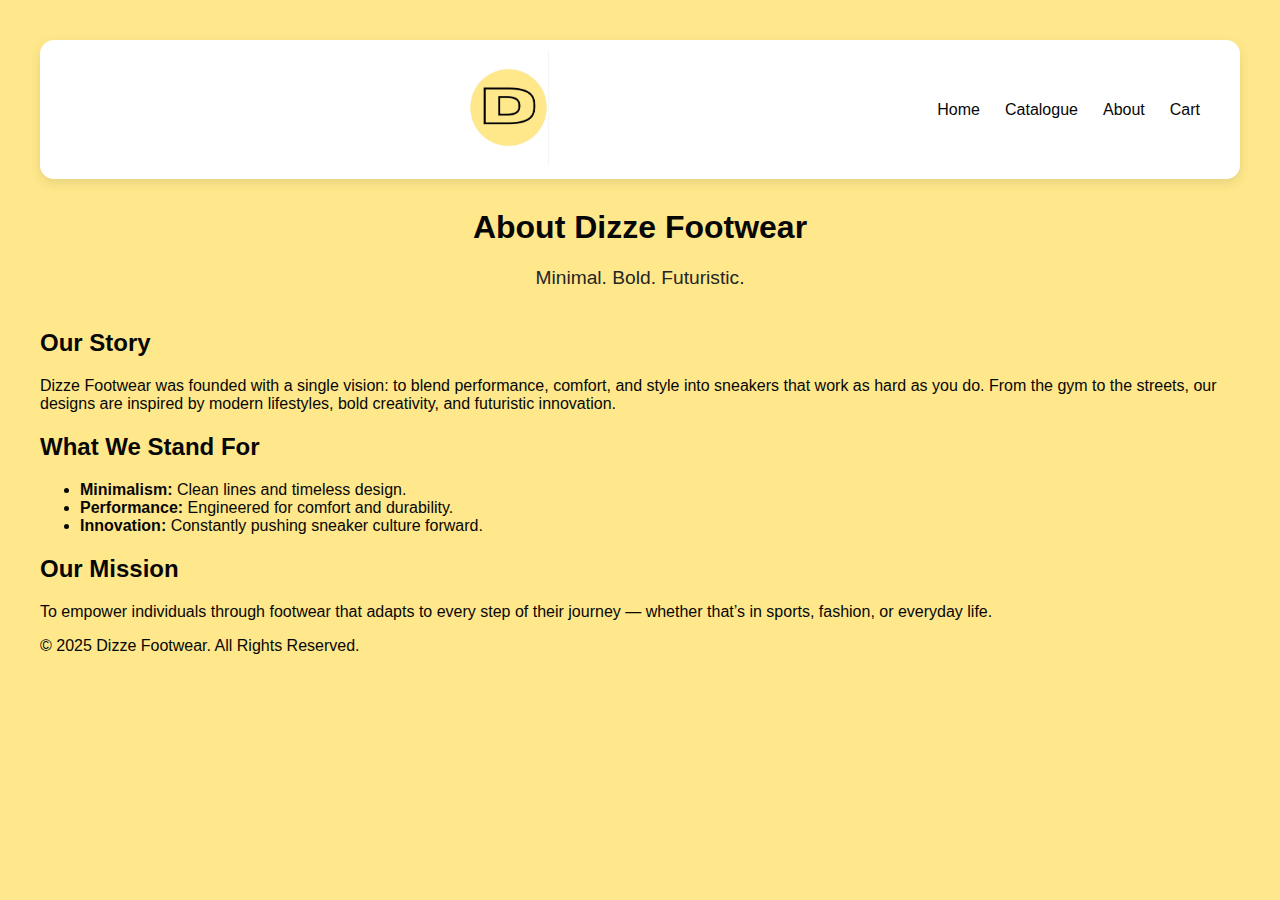
<file: html/about.html>
<!DOCTYPE html>
<html lang="en">

<head>
  <meta charset="UTF-8">
  <meta name="viewport" content="width=device-width, initial-scale=1.0">
  <title>About | Dizze Footwear</title>
  <link rel="stylesheet" href="../style.css">
</head>

<body>
  <!-- Navigation -->
  <nav>
    <div class="logo-container">
      <a href="../index.html">
        <img src="../D.jpg" alt="Dizze Footwear Logo">
      </a>
    </div>
    <ul>
      <li><a href="../index.html">Home</a></li>
      <li><a href="./catalogue.html">Catalogue</a></li>
      <li><a href="./about.html" class="active">About</a></li>
      <li><a href="./cart.html">Cart</a></li>
    </ul>
  </nav>

  <!-- Header -->
  <header>
    <h1>About Dizze Footwear</h1>
    <p>Minimal. Bold. Futuristic.</p>
  </header>

  <!-- Main Content -->
  <main class="about-section">
    <section class="about-intro">
      <h2>Our Story</h2>
      <p>
        Dizze Footwear was founded with a single vision: to blend performance, comfort, and style into
        sneakers that work as hard as you do. From the gym to the streets, our designs are inspired by
        modern lifestyles, bold creativity, and futuristic innovation.
      </p>
    </section>

    <section class="about-values">
      <h2>What We Stand For</h2>
      <ul>
        <li><strong>Minimalism:</strong> Clean lines and timeless design.</li>
        <li><strong>Performance:</strong> Engineered for comfort and durability.</li>
        <li><strong>Innovation:</strong> Constantly pushing sneaker culture forward.</li>
      </ul>
    </section>

    <section class="about-mission">
      <h2>Our Mission</h2>
      <p>
        To empower individuals through footwear that adapts to every step of their journey —
        whether that’s in sports, fashion, or everyday life.
      </p>
    </section>
  </main>

  <!-- Footer -->
  <footer>
    <p>&copy; 2025 Dizze Footwear. All Rights Reserved.</p>
  </footer>

  <!-- Scroll animation JS -->
  <script>
    const sections = document.querySelectorAll(".about-section section");

    function revealSections() {
      const windowHeight = window.innerHeight;
      sections.forEach(section => {
        const rect = section.getBoundingClientRect();
        if (rect.top < windowHeight - 100) {
          section.classList.add("visible");
        }
      });
    }

    window.addEventListener("scroll", revealSections);
    window.addEventListener("load", revealSections);
  </script>
</body>

</html>
</file>
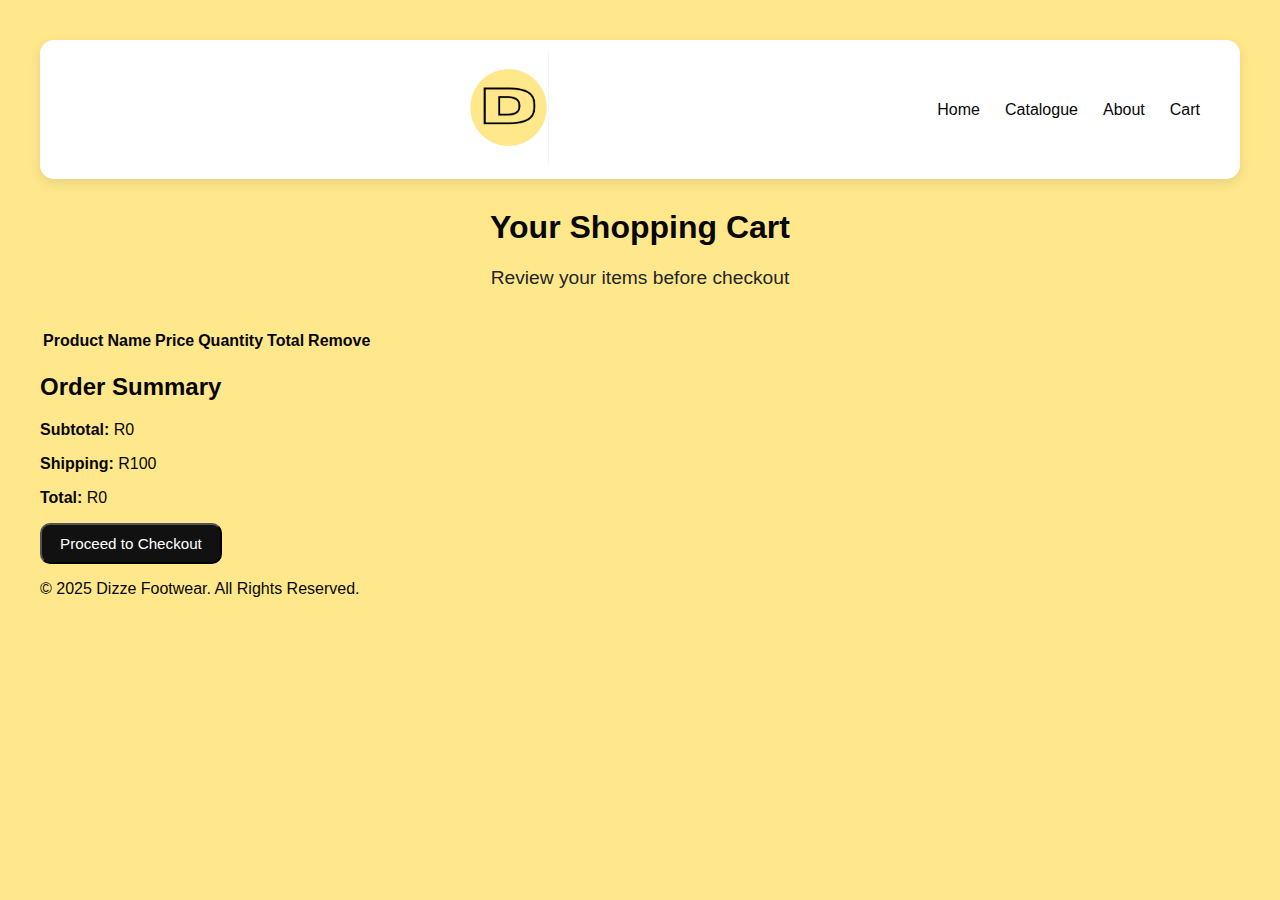
<file: html/cart.html>
<!DOCTYPE html>
<html lang="en">

<head>
  <meta charset="UTF-8">
  <meta name="viewport" content="width=device-width, initial-scale=1.0">
  <title>Cart | Dizze Footwear</title>
  <link rel="stylesheet" href="../style.css">
</head>

<body>
  <!-- Navigation -->
  <nav>
    <div class="logo-container">
      <a href="../index.html">
        <img src="../D.jpg" alt="Dizze Footwear Logo">
      </a>
    </div>
    <ul>
      <li><a href="../index.html">Home</a></li>
      <li><a href="./catalogue.html">Catalogue</a></li>
      <li><a href="./about.html">About</a></li>
      <li><a href="./cart.html" class="active">Cart</a></li>
    </ul>
  </nav>

  <!-- Header -->
  <header>
    <h1>Your Shopping Cart</h1>
    <p>Review your items before checkout</p>
  </header>

  <!-- Main Cart Section -->
  <main class="cart-section">
    <table class="cart-table">
      <thead>
        <tr>
          <th>Product</th>
          <th>Name</th>
          <th>Price</th>
          <th>Quantity</th>
          <th>Total</th>
          <th>Remove</th>
        </tr>
      </thead>
      <tbody id="cartItems">
        <!-- Example static row (will later be filled dynamically with JS) -->
        <tr>
          <td><img src="../profile.jpg" alt="Dizze AirFlex" class="cart-img"></td>
          <td>Dizze AirFlex</td>
          <td>R999</td>
          <td><input type="number" value="1" min="1"></td>
          <td>R999</td>
          <td><button class="remove-btn">X</button></td>
        </tr>
      </tbody>
    </table>

    <!-- Cart Summary -->
    <section class="cart-summary">
      <h2>Order Summary</h2>
      <p><strong>Subtotal:</strong> <span id="subtotal">R999</span></p>
      <p><strong>Shipping:</strong> R100</p>
      <p><strong>Total:</strong> <span id="total">R1,099</span></p>
      <button class="btn checkout-btn">Proceed to Checkout</button>
    </section>
  </main>

  <!-- Footer -->
  <footer>
    <p>&copy; 2025 Dizze Footwear. All Rights Reserved.</p>
  </footer>

  <!-- JavaScript for cart logic -->
  <script src="../cart.js"></script>
</body>

</html>
</file>
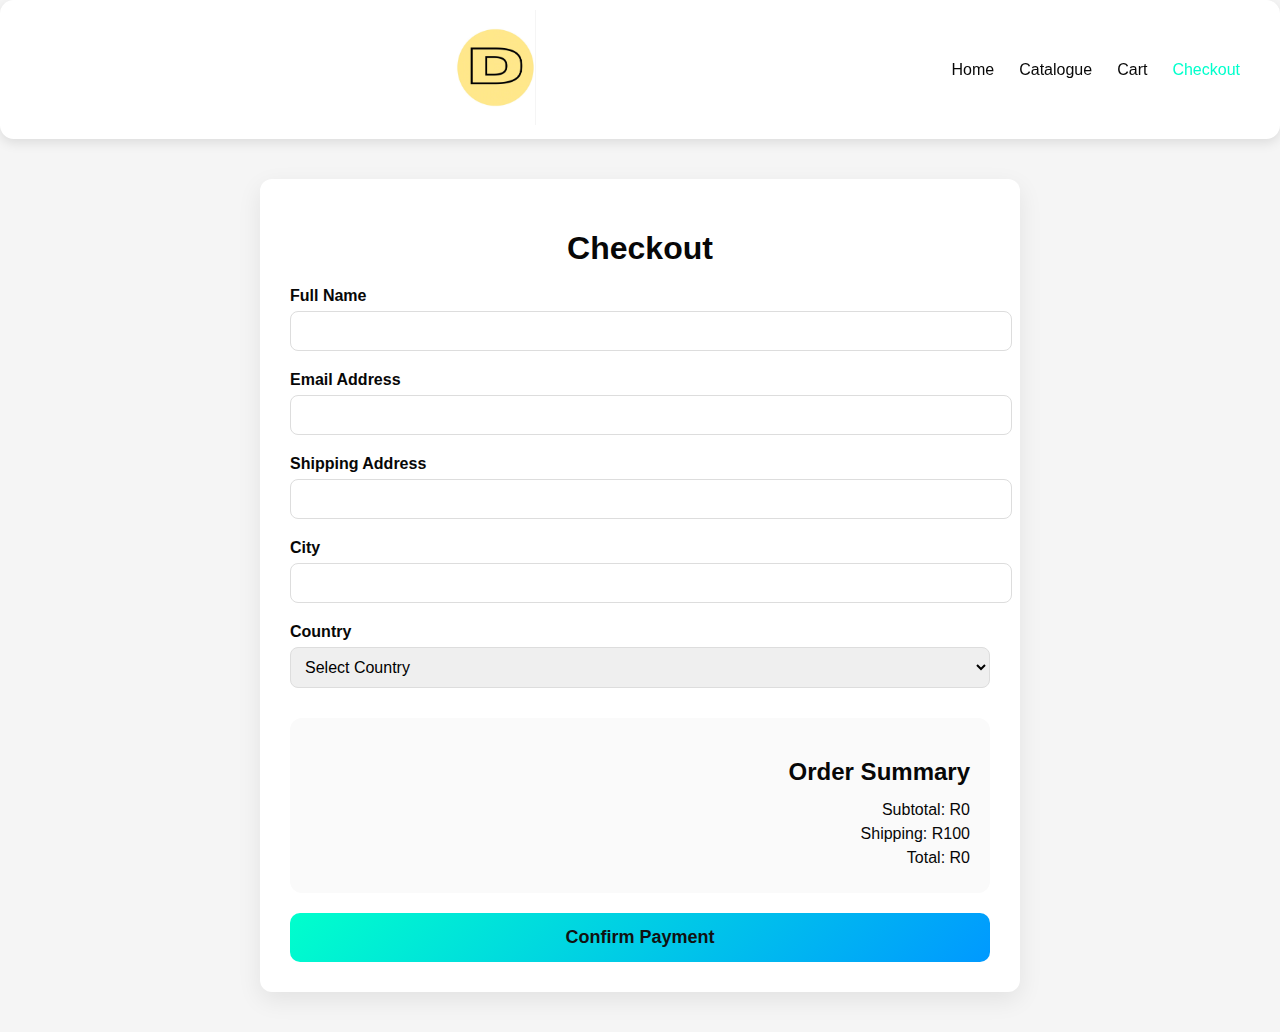
<file: html/checkout.html>
<!DOCTYPE html>
<html lang="en">
<head>
  <meta charset="UTF-8">
  <meta name="viewport" content="width=device-width, initial-scale=1.0">
  <title>Checkout | Dizze Footwear</title>
  <link rel="stylesheet" href="../style.css">
  <style>
    body { font-family: "Helvetica Neue", Arial, sans-serif; background: #f5f5f5; margin: 0; padding: 0; }
    nav { display:flex; justify-content: space-between; align-items:center; padding:10px 40px; background:#fff; box-shadow:0 4px 12px rgba(0,0,0,0.1); }
    nav ul { display:flex; list-style:none; gap:25px; margin:0; padding:0; }
    nav ul li a { text-decoration:none; color:#070707; font-weight:500; transition:0.2s; }
    nav ul li a.active, nav ul li a:hover { color:#00ffcc; }
    
    main.checkout-section { max-width:700px; margin:40px auto; background:#fff; padding:30px; border-radius:12px; box-shadow:0 8px 25px rgba(0,0,0,0.08); }
    h1 { text-align:center; margin-bottom:20px; }
    
    .form-group { margin-bottom:20px; }
    label { display:block; margin-bottom:6px; font-weight:600; }
    input, select { width:100%; padding:10px; border-radius:8px; border:1px solid #ddd; outline:none; font-size:16px; transition:0.3s; }
    input:focus, select:focus { border-color:#00ffcc; box-shadow:0 0 8px #00ffcc33; }

    .checkout-summary { background:#fafafa; padding:20px; border-radius:12px; margin-top:30px; text-align:right; }
    .checkout-summary h2 { margin-bottom:15px; }
    .checkout-summary p { margin:6px 0; font-size:16px; }

    .btn { margin-top:20px; padding:14px 28px; background: linear-gradient(135deg,#00ffcc,#0099ff); border:none; border-radius:10px; color:#111; font-size:18px; font-weight:bold; cursor:pointer; transition:0.3s; width:100%; }
    .btn:hover { background: linear-gradient(135deg,#0099ff,#00ffcc); color:#fff; transform:scale(1.05); }
  </style>
</head>
<body>

<nav>
  <div class="logo-container"><a href="../index.html"><img src="../D.jpg" alt="Dizze Logo" height="60"></a></div>
  <ul>
    <li><a href="../index.html">Home</a></li>
    <li><a href="./catalogue.html">Catalogue</a></li>
    <li><a href="./cart.html">Cart</a></li>
    <li><a href="./checkout.html" class="active">Checkout</a></li>
  </ul>
</nav>

<main class="checkout-section">
  <h1>Checkout</h1>
  
  <div class="form-group">
    <label for="fullName">Full Name</label>
    <input type="text" id="fullName" required>
  </div>

  <div class="form-group">
    <label for="email">Email Address</label>
    <input type="email" id="email" required>
  </div>

  <div class="form-group">
    <label for="address">Shipping Address</label>
    <input type="text" id="address" required>
  </div>

  <div class="form-group">
    <label for="city">City</label>
    <input type="text" id="city" required>
  </div>

  <div class="form-group">
    <label for="country">Country</label>
    <select id="country" required>
      <option value="">Select Country</option>
      <option value="South Africa">South Africa</option>
      <option value="USA">USA</option>
      <option value="UK">UK</option>
    </select>
  </div>

  <div class="checkout-summary">
    <h2>Order Summary</h2>
    <p>Subtotal: <span id="subtotal">R0</span></p>
    <p>Shipping: R100</p>
    <p>Total: <span id="total">R0</span></p>
  </div>

  <button class="btn" id="confirmBtn">Confirm Payment</button>
</main>

<script>
  // Load cart totals
  const subtotalEl = document.getElementById("subtotal");
  const totalEl = document.getElementById("total");
  let cart = JSON.parse(localStorage.getItem("cart")) || [];
  let subtotal = cart.reduce((sum,item)=>sum+item.price*item.quantity,0);
  subtotalEl.textContent = "R" + subtotal.toLocaleString();
  totalEl.textContent = "R" + (subtotal + (cart.length?100:0)).toLocaleString();

  document.getElementById("confirmBtn").addEventListener("click", () => {
    if(!document.getElementById("fullName").value || !document.getElementById("email").value || !document.getElementById("address").value) {
      alert("Please fill in all required fields.");
      return;
    }
    localStorage.removeItem("cart"); // empty cart
    window.location.href = "thankyou.html";
  });
</script>

</body>
</html>
</file>
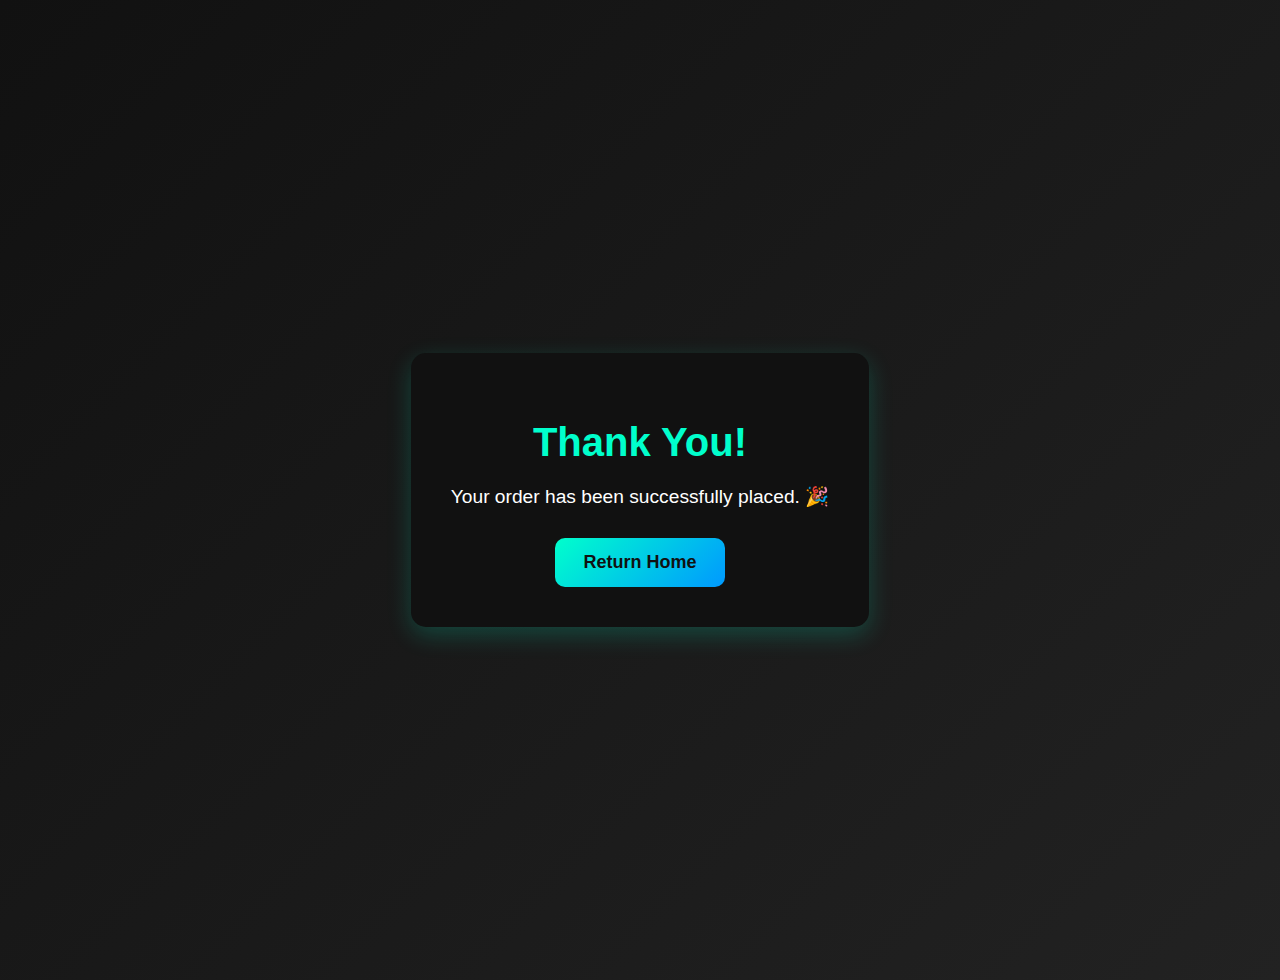
<file: html/thankyou.html>
<!DOCTYPE html>
<html lang="en">
<head>
  <meta charset="UTF-8">
  <meta name="viewport" content="width=device-width, initial-scale=1.0">
  <title>Thank You | Dizze Footwear</title>
  <link rel="stylesheet" href="../style.css">
  <style>
    body { font-family:"Helvetica Neue", Arial, sans-serif; display:flex; justify-content:center; align-items:center; min-height:100vh; margin:0; background: linear-gradient(135deg,#111,#222); color:#fff; text-align:center; }
    .thankyou-container { background:#111; padding:40px; border-radius:15px; box-shadow:0 8px 25px rgba(0,255,204,0.2); }
    h1 { font-size:2.5rem; margin-bottom:20px; color:#00ffcc; }
    p { font-size:1.2rem; margin-bottom:30px; }
    .btn { padding:14px 28px; font-size:18px; border:none; border-radius:10px; background: linear-gradient(135deg,#00ffcc,#0099ff); color:#111; font-weight:bold; cursor:pointer; transition:0.3s; text-decoration:none; }
    .btn:hover { background: linear-gradient(135deg,#0099ff,#00ffcc); color:#fff; transform:scale(1.05); }
  </style>
</head>
<body>

<div class="thankyou-container">
  <h1>Thank You!</h1>
  <p>Your order has been successfully placed. 🎉</p>
  <a href="../index.html" class="btn">Return Home</a>
</div>

</body>
</html>
</file>
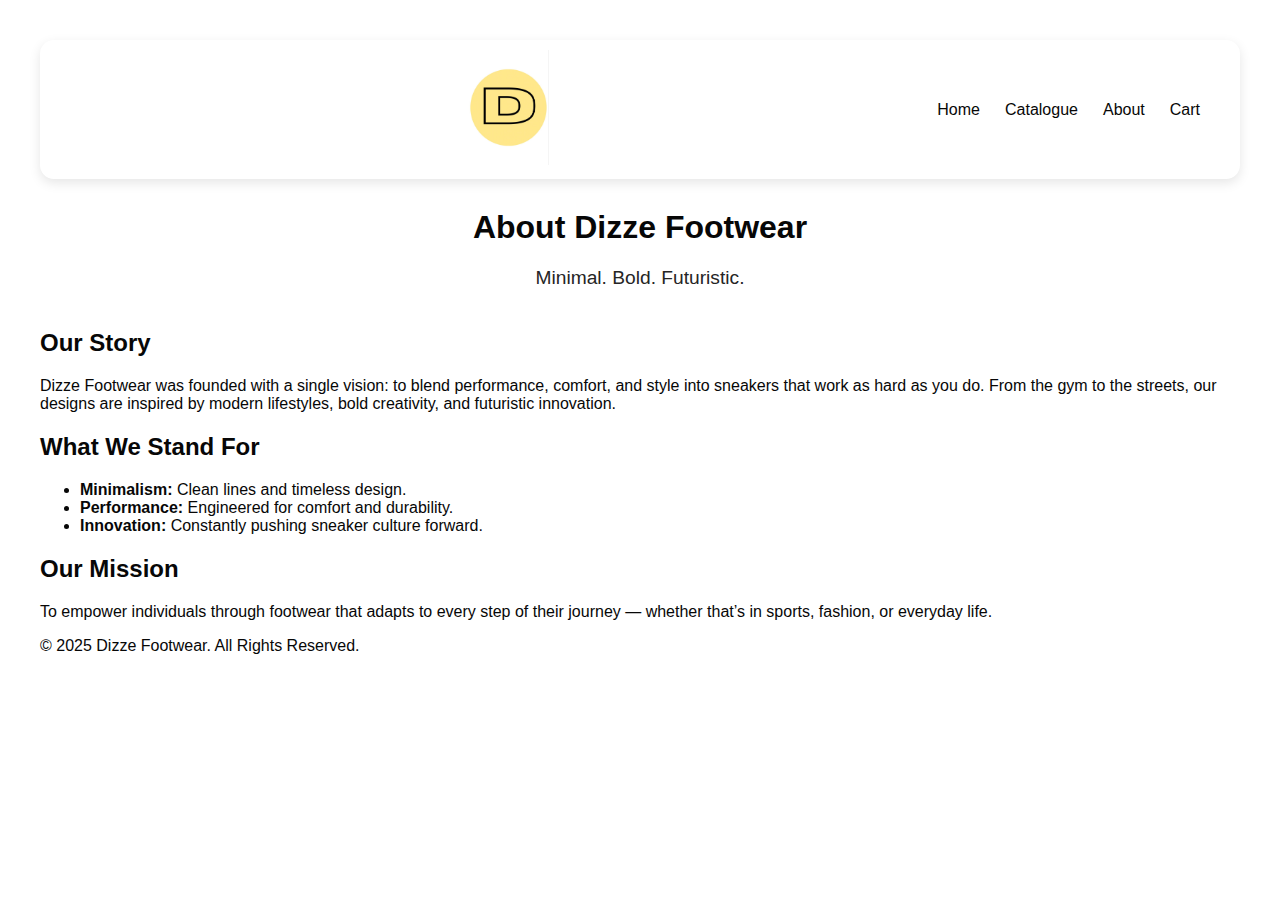
<file: DIZZY CAT/html/about.html>
<!DOCTYPE html>
<html lang="en">

<head>
  <meta charset="UTF-8">
  <meta name="viewport" content="width=device-width, initial-scale=1.0">
  <title>About | Dizze Footwear</title>
  <link rel="stylesheet" href="../style.css">
</head>

<body>
  <!-- Navigation -->
  <nav>
    <div class="logo-container">
      <a href="../index.html">
        <img src="../D.jpg" alt="Dizze Footwear Logo">
      </a>
    </div>
    <ul>
      <li><a href="../index.html">Home</a></li>
      <li><a href="./catalogue.html">Catalogue</a></li>
      <li><a href="./about.html" class="active">About</a></li>
      <li><a href="./cart.html">Cart</a></li>
    </ul>
  </nav>

  <!-- Header -->
  <header>
    <h1>About Dizze Footwear</h1>
    <p>Minimal. Bold. Futuristic.</p>
  </header>

  <!-- Main Content -->
  <main class="about-section">
    <section class="about-intro">
      <h2>Our Story</h2>
      <p>
        Dizze Footwear was founded with a single vision: to blend performance, comfort, and style into 
        sneakers that work as hard as you do. From the gym to the streets, our designs are inspired by 
        modern lifestyles, bold creativity, and futuristic innovation.
      </p>
    </section>

    <section class="about-values">
      <h2>What We Stand For</h2>
      <ul>
        <li><strong>Minimalism:</strong> Clean lines and timeless design.</li>
        <li><strong>Performance:</strong> Engineered for comfort and durability.</li>
        <li><strong>Innovation:</strong> Constantly pushing sneaker culture forward.</li>
      </ul>
    </section>

    <section class="about-mission">
      <h2>Our Mission</h2>
      <p>
        To empower individuals through footwear that adapts to every step of their journey — 
        whether that’s in sports, fashion, or everyday life.
      </p>
    </section>
  </main>

  <!-- Footer -->
  <footer>
    <p>&copy; 2025 Dizze Footwear. All Rights Reserved.</p>
  </footer>
</body>

</html>
</file>
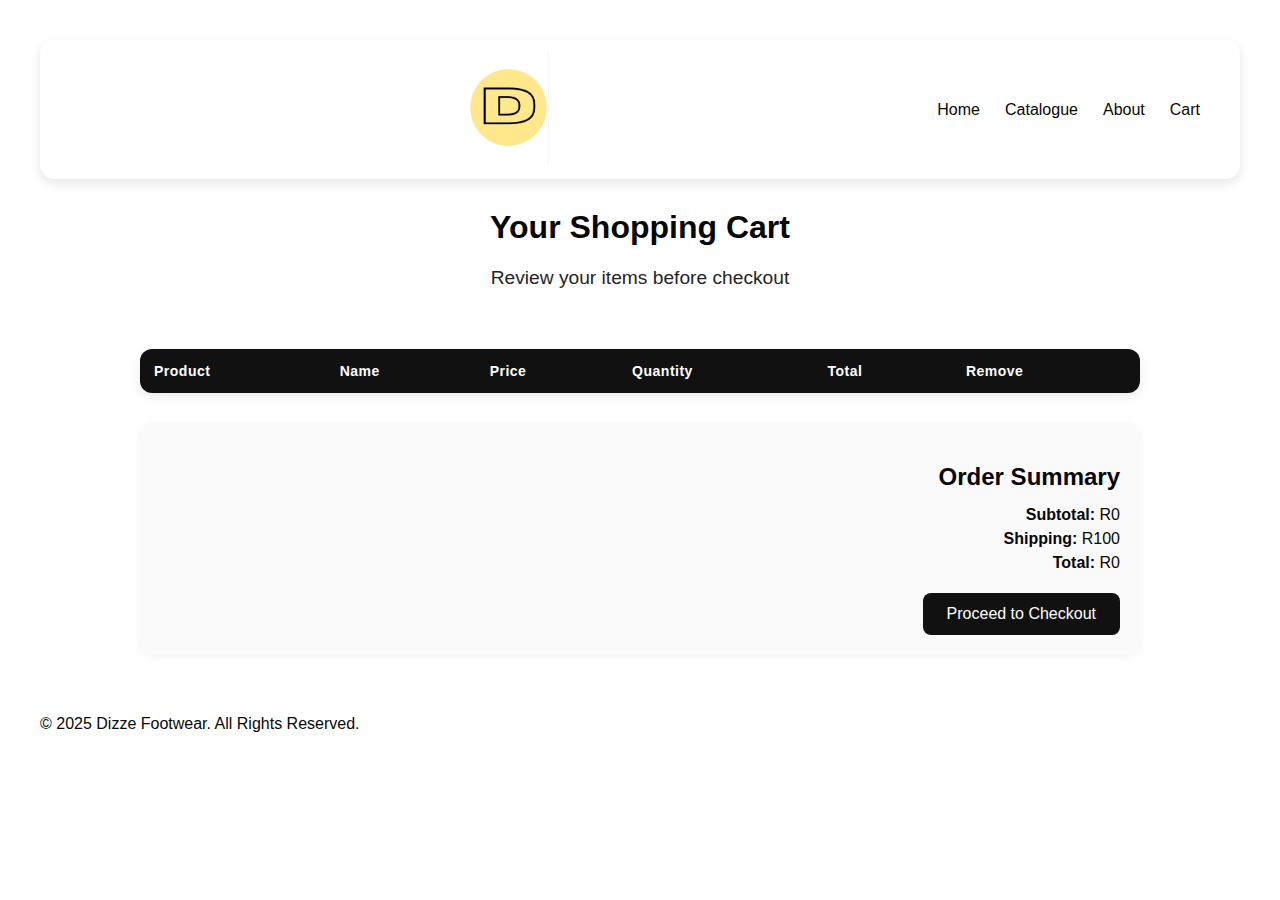
<file: DIZZY CAT/html/cart.html>
<!DOCTYPE html>
<html lang="en">

<head>
  <meta charset="UTF-8">
  <meta name="viewport" content="width=device-width, initial-scale=1.0">
  <title>Cart | Dizze Footwear</title>
  <link rel="stylesheet" href="../style.css">
</head>

<body>
  <!-- Navigation -->
  <nav>
    <div class="logo-container">
      <a href="../index.html">
        <img src="../D.jpg" alt="Dizze Footwear Logo">
      </a>
    </div>
    <ul>
      <li><a href="../index.html">Home</a></li>
      <li><a href="./catalogue.html">Catalogue</a></li>
      <li><a href="./about.html">About</a></li>
      <li><a href="./cart.html" class="active">Cart</a></li>
    </ul>
  </nav>

  <!-- Header -->
  <header>
    <h1>Your Shopping Cart</h1>
    <p>Review your items before checkout</p>
  </header>

  <!-- Main Cart Section -->
  <main class="cart-section">
    <table class="cart-table">
      <thead>
        <tr>
          <th>Product</th>
          <th>Name</th>
          <th>Price</th>
          <th>Quantity</th>
          <th>Total</th>
          <th>Remove</th>
        </tr>
      </thead>
      <tbody id="cartItems">
        <!-- Example static row (will later be filled dynamically with JS) -->
        <tr>
          <td><img src="../profile.jpg" alt="Dizze AirFlex" class="cart-img"></td>
          <td>Dizze AirFlex</td>
          <td>R999</td>
          <td><input type="number" value="1" min="1"></td>
          <td>R999</td>
          <td><button class="remove-btn">X</button></td>
        </tr>
      </tbody>
    </table>

    <!-- Cart Summary -->
    <section class="cart-summary">
      <h2>Order Summary</h2>
      <p><strong>Subtotal:</strong> <span id="subtotal">R999</span></p>
      <p><strong>Shipping:</strong> R100</p>
      <p><strong>Total:</strong> <span id="total">R1,099</span></p>
      <button class="btn checkout-btn">Proceed to Checkout</button>
    </section>
  </main>

  <!-- Footer -->
  <footer>
    <p>&copy; 2025 Dizze Footwear. All Rights Reserved.</p>
  </footer>

  <!-- JavaScript for cart logic -->
  <script src="../cart.js"></script>
</body>

</html>
</file>
<file: style.css>
/* --- Body --- */
        body {
            font-family: "Helvetica Neue", Arial, sans-serif;
            margin: 0;
            padding: 40px;
            background: #ffe88b;
            color: #070707;
        }

        /* --- Logo --- */
        .logo-container {
            width: 100%;
            display: flex;
            justify-content: center;
        }

        .logo-container img {
            height: 115px;
            width: auto;
            object-fit: contain;
        }

        @media (max-width: 600px) {
            .logo-container img {
                height: 65px;
            }
        }

        /* --- Navbar --- */
        nav {
            display: flex;
            justify-content: space-between;
            align-items: center;
            padding: 10px 40px;
            background: #fff;
            border-radius: 14px;
            box-shadow: 0 4px 12px rgba(0, 0, 0, 0.1);
            position: sticky;
            top: 0;
            z-index: 100;
            margin-bottom: 30px;
        }

        nav ul {
            list-style: none;
            display: flex;
            gap: 25px;
            margin: 0;
            padding: 0;
        }

        nav ul li a {
            text-decoration: none;
            font-size: 1rem;
            color: #070707;
            font-weight: 500;
            transition: color 0.2s ease;
        }

        nav ul li a:hover {
            color: #e63946;
        }

        /* --- Header --- */
        header {
            text-align: center;
            margin-bottom: 40px;
        }

        header p {
            color: #252525;
            font-size: 1.2rem;
        }

        /* --- Catalogue Grid --- */
        .catalogue {
            display: grid;
            grid-template-columns: repeat(auto-fit, minmax(200px, 1fr));
            gap: 30px;
            max-width: 1400px;
            margin: auto;
        }

        /* --- Product Cards --- */
        .product {
            background: #fff;
            border-radius: 20px;
            box-shadow: 0 4px 20px rgba(0, 0, 0, 0.08);
            padding: 20px;
            text-align: center;
            transition: transform 0.3s ease, box-shadow 0.3s ease;
            opacity: 0;
            transform: translateY(20px);
            animation: fadeInUp 0.8s ease forwards;
        }

        .product img {
            width: 100%;
            height: 220px;
            object-fit: cover;
            border-radius: 14px;
            margin-bottom: 15px;
            transition: transform 0.3s ease;
        }

        .product:hover img {
            transform: scale(1.05);
        }

        .product h3 {
            margin: 8px 0;
            font-size: 1.3rem;
            font-weight: 600;
        }

        .product p {
            margin: 6px 0;
            font-size: 0.95rem;
            color: #666;
            min-height: 40px;
        }

        .price {
            font-weight: bold;
            font-size: 1.1rem;
            color: #111;
            margin: 12px 0;
        }

        .btn {
            display: inline-block;
            padding: 10px 18px;
            background: #111;
            color: #fff;
            border-radius: 10px;
            text-decoration: none;
            font-size: 0.95rem;
            transition: all 0.3s ease;
            cursor: pointer;
        }

        .btn:hover {
            background: #e63946;
            transform: translateY(-3px);
            box-shadow: 0 4px 12px rgba(0, 0, 0, 0.2);
        }

        .product:hover {
            transform: translateY(-6px) scale(1.02);
            box-shadow: 0 10px 30px rgba(0, 0, 0, 0.15);
        }

        @keyframes fadeInUp {
            to {
                opacity: 1;
                transform: translateY(0);
            }
        }

        /* --- Modal --- */
        .modal {
            position: fixed;
            top: 0;
            left: 0;
            width: 100%;
            height: 100%;
            display: none;
            justify-content: center;
            align-items: center;
            background: rgba(0, 0, 0, 0.6);
            z-index: 999;
        }

        .modal-content {
            background: #fff;
            border-radius: 20px;
            padding: 30px;
            width: 90%;
            max-width: 500px;
            text-align: center;
            position: relative;
            animation: slideIn 0.3s ease forwards;
        }

        @keyframes slideIn {
            from {
                transform: translateY(-50px);
                opacity: 0;
            }

            to {
                transform: translateY(0);
                opacity: 1;
            }
        }

        .close-btn {
            position: absolute;
            top: 15px;
            right: 20px;
            font-size: 1.5rem;
            cursor: pointer;
            color: #111;
        }

        .modal img {
            width: 100%;
            height: 220px;
            object-fit: cover;
            border-radius: 14px;
            margin-bottom: 20px;
        }

        .modal h3 {
            margin-bottom: 10px;
        }
</file>
<file: DIZZY CAT/style.css>
/* --- Body --- */
        body {
            font-family: "Helvetica Neue", Arial, sans-serif;
            margin: 0;
            padding: 40px;
            background: #ffffff;
            color: #070707;
        }

        /* --- Logo --- */
        .logo-container {
            width: 100%;
            display: flex;
            justify-content: center;
        }

        .logo-container img {
            height: 115px;
            width: auto;
            object-fit: contain;
        }

        @media (max-width: 600px) {
            .logo-container img {
                height: 65px;
            }
        }

        /* --- Navbar --- */
        nav {
            display: flex;
            justify-content: space-between;
            align-items: center;
            padding: 10px 40px;
            background: #fff;
            border-radius: 14px;
            box-shadow: 0 4px 12px rgba(0, 0, 0, 0.1);
            position: sticky;
            top: 0;
            z-index: 100;
            margin-bottom: 30px;
        }

        nav ul {
            list-style: none;
            display: flex;
            gap: 25px;
            margin: 0;
            padding: 0;
        }

        nav ul li a {
            text-decoration: none;
            font-size: 1rem;
            color: #070707;
            font-weight: 500;
            transition: color 0.2s ease;
        }

        nav ul li a:hover {
            color: #e63946;
        }

        /* --- Header --- */
        header {
            text-align: center;
            margin-bottom: 40px;
        }

        header p {
            color: #252525;
            font-size: 1.2rem;
        }

        /* --- Catalogue Grid --- */
        .catalogue {
            display: grid;
            grid-template-columns: repeat(auto-fit, minmax(200px, 1fr));
            gap: 30px;
            max-width: 1400px;
            margin: auto;
        }

        /* --- Product Cards --- */
        .product {
            background: #fff;
            border-radius: 20px;
            box-shadow: 0 4px 20px rgba(0, 0, 0, 0.08);
            padding: 20px;
            text-align: center;
            transition: transform 0.3s ease, box-shadow 0.3s ease;
            opacity: 0;
            transform: translateY(20px);
            animation: fadeInUp 0.8s ease forwards;
        }

        .product img {
            width: 100%;
            height: 220px;
            object-fit: cover;
            border-radius: 14px;
            margin-bottom: 15px;
            transition: transform 0.3s ease;
        }

        .product:hover img {
            transform: scale(1.05);
        }

        .product h3 {
            margin: 8px 0;
            font-size: 1.3rem;
            font-weight: 600;
        }

        .product p {
            margin: 6px 0;
            font-size: 0.95rem;
            color: #666;
            min-height: 40px;
        }

        .price {
            font-weight: bold;
            font-size: 1.1rem;
            color: #111;
            margin: 12px 0;
        }

        .btn {
            display: inline-block;
            padding: 10px 18px;
            background: #111;
            color: #fff;
            border-radius: 10px;
            text-decoration: none;
            font-size: 0.95rem;
            transition: all 0.3s ease;
            cursor: pointer;
        }

        .btn:hover {
            background: #e63946;
            transform: translateY(-3px);
            box-shadow: 0 4px 12px rgba(0, 0, 0, 0.2);
        }

        .product:hover {
            transform: translateY(-6px) scale(1.02);
            box-shadow: 0 10px 30px rgba(0, 0, 0, 0.15);
        }

        @keyframes fadeInUp {
            to {
                opacity: 1;
                transform: translateY(0);
            }
        }

        /* --- Modal --- */
        .modal {
            position: fixed;
            top: 0;
            left: 0;
            width: 100%;
            height: 100%;
            display: none;
            justify-content: center;
            align-items: center;
            background: rgba(0, 0, 0, 0.6);
            z-index: 999;
        }

        .modal-content {
            background: #fff;
            border-radius: 20px;
            padding: 30px;
            width: 90%;
            max-width: 500px;
            text-align: center;
            position: relative;
            animation: slideIn 0.3s ease forwards;
        }

        @keyframes slideIn {
            from {
                transform: translateY(-50px);
                opacity: 0;
            }

            to {
                transform: translateY(0);
                opacity: 1;
            }
        }

        .close-btn {
            position: absolute;
            top: 15px;
            right: 20px;
            font-size: 1.5rem;
            cursor: pointer;
            color: #111;
        }

        .modal img {
            width: 100%;
            height: 220px;
            object-fit: cover;
            border-radius: 14px;
            margin-bottom: 20px;
        }

        .modal h3 {
            margin-bottom: 10px;
        }
        /* Hero Section */
.hero {
  background: url("banner.jpg") center/cover no-repeat;
  height: 80vh;
  display: flex;
  align-items: center;
  justify-content: center;
  text-align: center;
  color: white;
  position: relative;
}

.hero::after {
  content: "";
  position: absolute;
  inset: 0;
  background: rgba(0,0,0,0.5);
}

.hero-text {
  position: relative;
  z-index: 2;
}

.hero h1 {
  font-size: 48px;
  margin-bottom: 10px;
}

.hero p {
  font-size: 18px;
  margin-bottom: 20px;
}

.hero-btn {
  font-size: 18px;
  padding: 12px 24px;
}

/* Featured Section */
.featured {
  padding: 60px 20px;
  text-align: center;
}

.featured-grid {
  display: grid;
  grid-template-columns: repeat(auto-fit, minmax(220px, 1fr));
  gap: 24px;
  margin-top: 30px;
}

.featured-product {
  background: #fff;
  padding: 20px;
  border-radius: 12px;
  box-shadow: 0 4px 14px rgba(0,0,0,0.08);
  transition: transform 0.2s;
}

.featured-product:hover {
  transform: translateY(-6px);
}

.featured-product img {
  width: 100%;
  height: 200px;
  object-fit: cover;
  border-radius: 8px;
  margin-bottom: 10px;
}

/* Story Section */
.story {
  padding: 60px 20px;
  text-align: center;
  background: #fafafa;
}

.story p {
  max-width: 600px;
  margin: 0 auto 20px;
}

/* Values Section */
.values {
  padding: 60px 20px;
  text-align: center;
}

.values-grid {
  display: grid;
  grid-template-columns: repeat(auto-fit, minmax(240px, 1fr));
  gap: 24px;
  margin-top: 30px;
}

.value {
  background: #fff;
  padding: 20px;
  border-radius: 12px;
  box-shadow: 0 2px 8px rgba(0,0,0,0.06);
}

/* CTA Section */
.cta {
  padding: 60px 20px;
  text-align: center;
  background: #111;
  color: white;
}

.cta-btn {
  background: white;
  color: #111;
  margin-top: 20px;
}
/* Cart Table */
.cart-section {
  max-width: 1000px;
  margin: 40px auto;
  padding: 20px;
}

.cart-table {
  width: 100%;
  border-collapse: collapse;
  margin-bottom: 30px;
  background: #fff;
  border-radius: 12px;
  overflow: hidden;
  box-shadow: 0 4px 12px rgba(0,0,0,0.08);
}

.cart-table th {
  background: #111;
  color: #fff;
  text-align: left;
  padding: 14px;
  font-size: 14px;
  letter-spacing: 0.5px;
}

.cart-table td {
  padding: 14px;
  border-bottom: 1px solid #eee;
  vertical-align: middle;
}

.cart-table tr:last-child td {
  border-bottom: none;
}

/* Cart Images */
.cart-img {
  width: 70px;
  height: 70px;
  object-fit: cover;
  border-radius: 8px;
  box-shadow: 0 2px 6px rgba(0,0,0,0.1);
}

/* Inputs */
.qty-input {
  width: 60px;
  padding: 6px;
  text-align: center;
  border: 1px solid #ddd;
  border-radius: 6px;
  outline: none;
  font-size: 14px;
}

.qty-input:focus {
  border-color: #111;
}

/* Remove Button */
.remove-btn {
  background: #ff4d4d;
  color: #fff;
  border: none;
  padding: 6px 12px;
  border-radius: 6px;
  cursor: pointer;
  transition: 0.2s;
}

.remove-btn:hover {
  background: #e60000;
}

/* Cart Summary */
.cart-summary {
  text-align: right;
  padding: 20px;
  background: #fafafa;
  border-radius: 12px;
  box-shadow: 0 2px 8px rgba(0,0,0,0.05);
}

.cart-summary h2 {
  margin-bottom: 15px;
}

.cart-summary p {
  margin: 6px 0;
  font-size: 16px;
}

.checkout-btn {
  margin-top: 15px;
  background: #111;
  color: #fff;
  padding: 12px 24px;
  border: none;
  border-radius: 8px;
  font-size: 16px;
  cursor: pointer;
  transition: 0.3s;
}

.checkout-btn:hover {
  background: #333;
}
</file>
